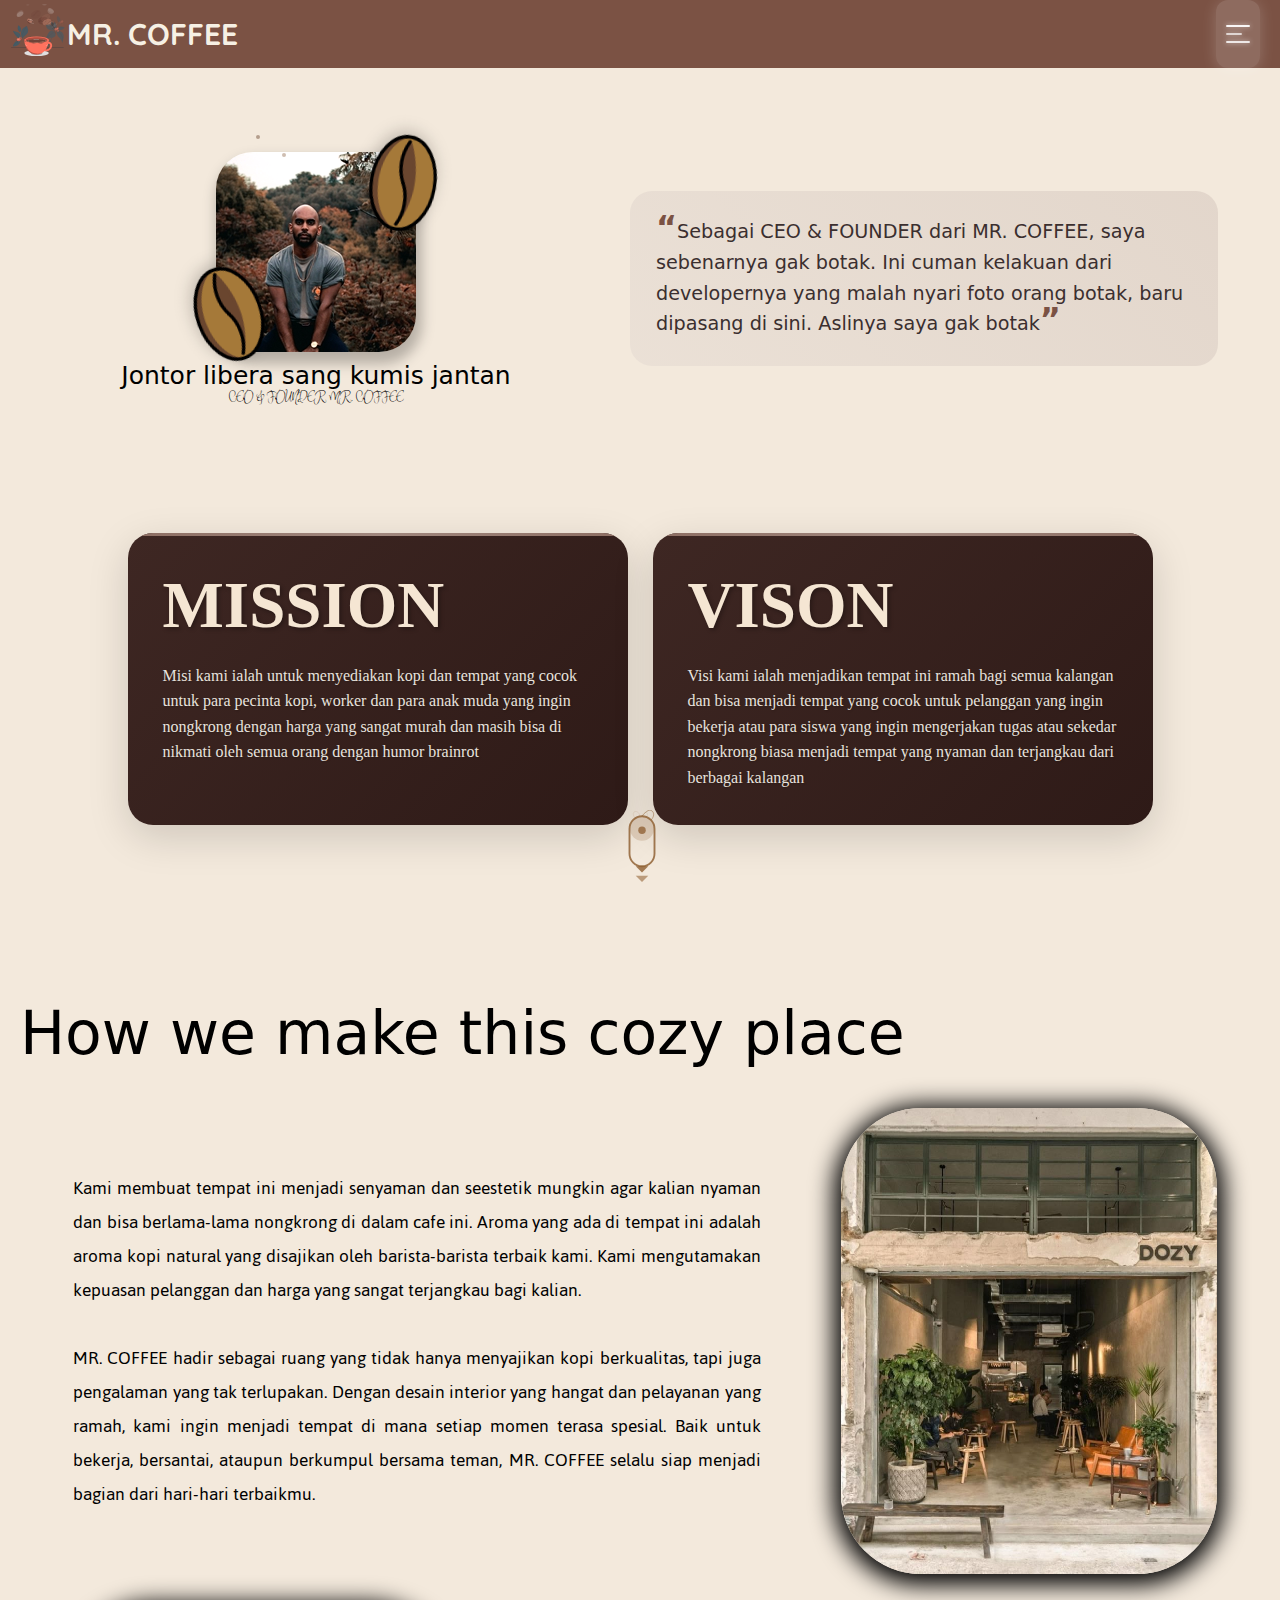
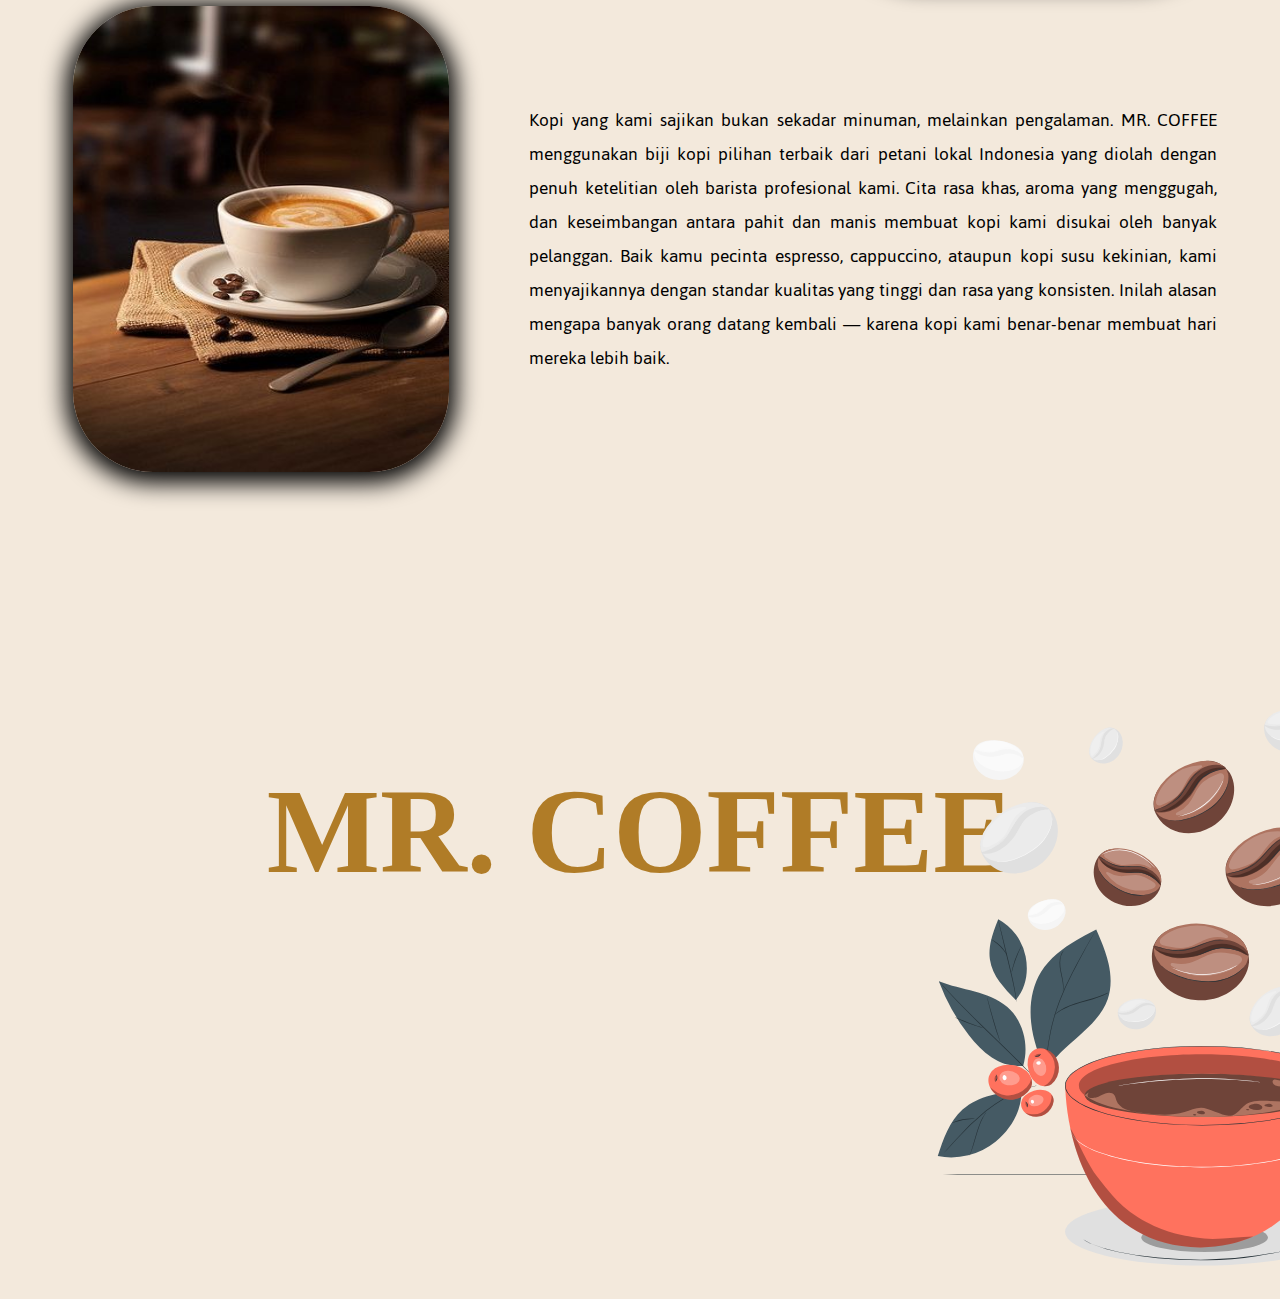
<file: pages/about.html>
<!DOCTYPE html>
<html lang="en">
	<head>
		<meta charset="UTF-8" />
		<meta name="viewport" content="width=device-width, initial-scale=1.0" />
		<title>MR. COFFEE</title>
		<link
			rel="shortcut icon"
			href="../assets/coffee-bean-animate.svg"
			type="image/x-icon"
		/>
		<link rel="stylesheet" href="../style.css" />
		<link rel="stylesheet" href="../styles/introducing.css" />
	</head>

	<body>
		<nav>
			<div class="navLeft quicksand-bolder">
				<img src="../assets/coffee-bean-animate.svg" alt="coffee icon" />
				<h1>MR. COFFEE</h1>
			</div>
			<div id="navButton" class="navRight">
				<div class="show"></div>
				<div class="show middle"></div>
				<div class="show"></div>
			</div>
			<div id="content" class="navList close">
				<div>
					<ul>
						<li><a href="../index.html">home</a></li>
						<li><a href="rewards.html">rewards</a></li>
						<li><a href="about.html">about</a></li>
						<li><a href="menu.html">menu</a></li>
						<li><a href="order.html">order</a></li>
					</ul>
				</div>
			</div>
		</nav>

		<section class="about">
			<div class="intro">
				<div class="introducing">
					<div class="imageAndBean">
						<img
							class="bean bean-top"
							src="../assets/background-Icon.svg"
							alt="coffee bean you dumbass"
						/>
						<img
							class="botak"
							src="../assets/male20161086336120057.jpg"
							alt="si botak JPG"
						/>
						<img
							class="bean bean-bottom"
							src="../assets/background-Icon.svg"
							alt="coffee bean you dumbass"
						/>
					</div>
					<h1 class="irish-grover-regular">Jontor libera sang kumis jantan</h1>
					<p class="inspiration-regular">CEO & FOUNDER MR. COFFEE</p>
				</div>

				<div class="quote">
					<p class="irish-grover-regular">
						<span>“</span>Sebagai CEO & FOUNDER dari MR. COFFEE, saya sebenarnya
						gak botak. Ini cuman kelakuan dari developernya yang malah nyari
						foto orang botak, baru dipasang di sini. Aslinya saya gak botak<span
							>”</span
						>
					</p>
				</div>

				<div class="visionMission">
					<div class="mission">
						<h1>MISSION</h1>
						<p>
							Misi kami ialah untuk menyediakan kopi dan tempat yang cocok untuk
							para pecinta kopi, worker dan para anak muda yang ingin nongkrong
							dengan harga yang sangat murah dan masih bisa di nikmati oleh
							semua orang dengan humor brainrot
						</p>
					</div>

					<div class="vision">
						<h1>VISON</h1>
						<p>
							Visi kami ialah menjadikan tempat ini ramah bagi semua kalangan
							dan bisa menjadi tempat yang cocok untuk pelanggan yang ingin
							bekerja atau para siswa yang ingin mengerjakan tugas atau sekedar
							nongkrong biasa menjadi tempat yang nyaman dan terjangkau dari
							berbagai kalangan
						</p>
					</div>
				</div>
			</div>
		</section>

		<object
			id="scroll-indicator"
			class="scroll-svg"
			data="../assets/scroll.svg"
			type="image/svg+xml"
		></object>
		<section class="moreAbout">
			<h1 class="irish-grover-regular">How we make this cozy place</h1>

			<div class="place">
				<p class="jaldi-regular">
					Kami membuat tempat ini menjadi senyaman dan seestetik mungkin agar
					kalian nyaman dan bisa berlama-lama nongkrong di dalam cafe ini. Aroma
					yang ada di tempat ini adalah aroma kopi natural yang disajikan oleh
					barista-barista terbaik kami. Kami mengutamakan kepuasan pelanggan dan
					harga yang sangat terjangkau bagi kalian. <br /><br />
					MR. COFFEE hadir sebagai ruang yang tidak hanya menyajikan kopi
					berkualitas, tapi juga pengalaman yang tak terlupakan. Dengan desain
					interior yang hangat dan pelayanan yang ramah, kami ingin menjadi
					tempat di mana setiap momen terasa spesial. Baik untuk bekerja,
					bersantai, ataupun berkumpul bersama teman, MR. COFFEE selalu siap
					menjadi bagian dari hari-hari terbaikmu.
				</p>

				<img
					src='../assets/Marc Odley on Instagram_ "My kind of coffee shop ☕️⁣⁠.jpeg'
					alt="gak tau gw ini apaan foto orang gw colong"
				/>
			</div>

			<div class="coffee">
				<img
					src="../assets/ta.jpg"
					alt="to be honest i don't even know where the hell is this"
				/>
				<p class="jaldi-regular">
					Kopi yang kami sajikan bukan sekadar minuman, melainkan pengalaman.
					MR. COFFEE menggunakan biji kopi pilihan terbaik dari petani lokal
					Indonesia yang diolah dengan penuh ketelitian oleh barista profesional
					kami. Cita rasa khas, aroma yang menggugah, dan keseimbangan antara
					pahit dan manis membuat kopi kami disukai oleh banyak pelanggan. Baik
					kamu pecinta espresso, cappuccino, ataupun kopi susu kekinian, kami
					menyajikannya dengan standar kualitas yang tinggi dan rasa yang
					konsisten. Inilah alasan mengapa banyak orang datang kembali — karena
					kopi kami benar-benar membuat hari mereka lebih baik.
				</p>
			</div>
		</section>

		<footer>
			<h1>MR. COFFEE</h1>
			<img src="../assets/coffee bean-pana.svg" alt="" />
		</footer>
		<script src="../script/nav.js"></script>
	</body>
</html>
</file>
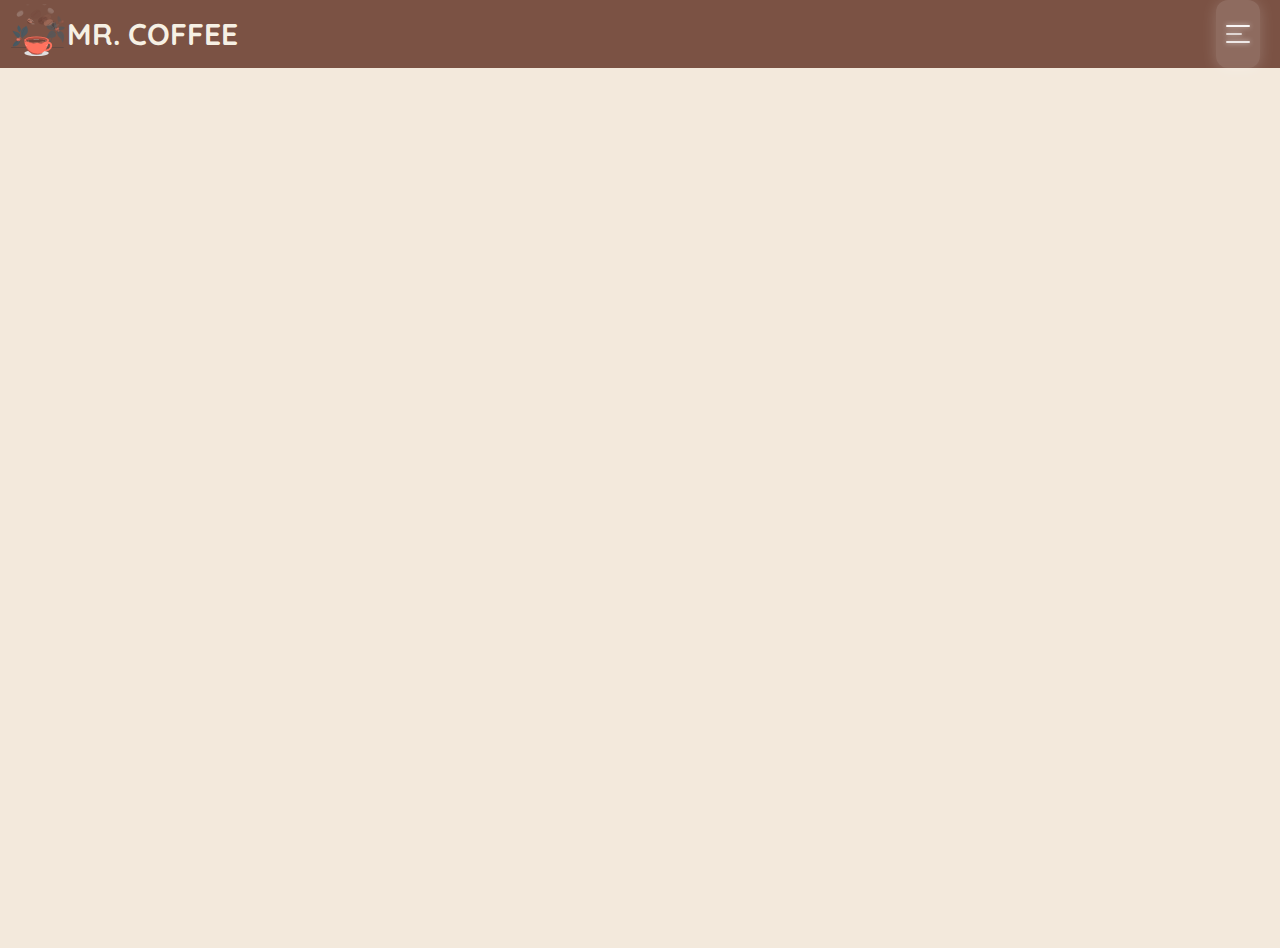
<file: pages/menu.html>
<!DOCTYPE html>
<html lang="en">

<head>
  <meta charset="UTF-8">
  <meta name="viewport" content="width=device-width, initial-scale=1.0">
  <title>about</title>
  <link rel="stylesheet" href="../style.css" />
  <link rel="stylesheet" href="../styles/menuContainer.css">
</head>

<body>
  <nav>
    <div class="navLeft quicksand-bolder">
      <img src="../assets/coffee-bean-animate.svg" alt="coffee icon" />
      <h1>MR. COFFEE</h1>
    </div>
    <div id="navButton" class="navRight">
      <div class="show"></div>
      <div class="show middle"></div>
      <div class="show"></div>
    </div>
    <div id="content" class="navList close">
      <div>
        <ul>
          <li><a href="../index.html">home</a></li>
          <li><a href="rewards.html">rewards</a></li>
          <li><a href="about.html">about</a></li>
          <li><a href="menu.html">menu</a></li>
          <li><a href="order.html">order</a></li>
        </ul>
      </div>
    </div>
  </nav>

  <section class="menuContainer irish-grover-regular">
    <div class="item-container">
      <h1 class="">MENU</h1>
      <div class="line"></div>
      <div class="drink">
        <h2>Our Drink</h2>
        <ul>
          <li>
            <span class="item-name">Assasino el Cappucino</span>
            <span class="item-category">Cappucino</span>
            <span class="item-price">Rp. 24.000</span>
          </li>
          <li>
            <span class="item-name">Cattino espressini</span>
            <span class="item-category">Espresso</span>
            <span class="item-price">Rp. 69.000</span>
          </li>
          <li>
            <span class="item-name">Linting briwiding</span>
            <span class="item-category">Brewed</span>
            <span class="item-price">Rp. 12.000</span>
          </li>
          <li>
            <span class="item-name">Botak buzzer sucipto</span>
            <span class="item-category">Espresso</span>
            <span class="item-price">Rp. 23.000</span>
          </li>
        </ul>
      </div>
      <div class="snack">
        <h2>Our Snack</h2>
        <ul>
          <li>
            <span class="item-name">Breadino crocodilo</span>
            <span class="item-category">Toast</span>
            <span class="item-price">Rp. 19.000</span>
          </li>
          <li>
            <span class="item-name">Joko Sate mojokerto</span>
            <span class="item-category">Satay</span>
            <span class="item-price">Rp. 15.000</span>
          </li>
          <li>
            <span class="item-name">Jomokers el juan</span>
            <span class="item-category">Gorengan</span>
            <span class="item-price">Rp. 69.000</span>
          </li>
        </ul>
      </div>
    </div>
  </section>

  <script src="../script/nav.js"></script>
</body>

</html>
</file>
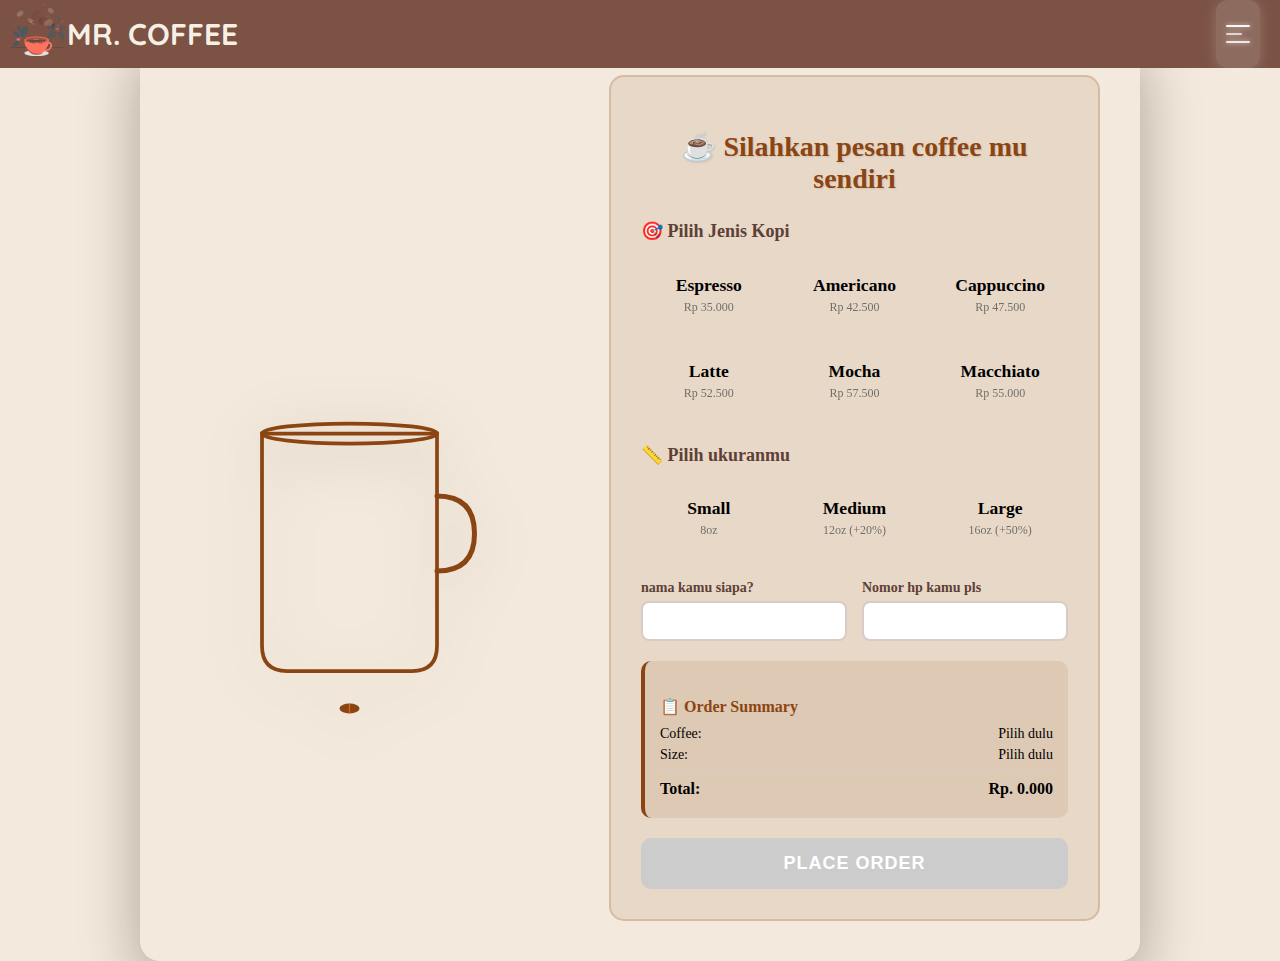
<file: pages/order.html>
<!DOCTYPE html>
<html lang="en">

<head>
  <meta charset="UTF-8">
  <meta name="viewport" content="width=device-width, initial-scale=1.0">
  <title>about</title>
  <link rel="stylesheet" href="../style.css" />
  <link rel="stylesheet" href="../styles/order.css">
</head>

<body>
  <nav>
    <div class="navLeft quicksand-bolder">
      <img src="../assets/coffee-bean-animate.svg" alt="coffee icon" />
      <h1>MR. COFFEE</h1>
    </div>
    <div id="navButton" class="navRight">
      <div class="show"></div>
      <div class="show middle"></div>
      <div class="show"></div>
    </div>
    <div id="content" class="navList close">
      <div>
        <ul>
          <li><a href="../index.html">home</a></li>
          <li><a href="rewards.html">rewards</a></li>
          <li><a href="about.html">about</a></li>
          <li><a href="menu.html">menu</a></li>
          <li><a href="order.html">order</a></li>
        </ul>
      </div>
    </div>
  </nav>
  <div class="container">
    <div class="order-container">
      <!-- Coffee Cup Builder -->
      <div class="cup-builder">
        <svg class="cup-svg" viewBox="0 0 300 400" xmlns="http://www.w3.org/2000/svg">
          <!-- Cup base -->
          <path class="cup-base" d="M 60 150 L 60 320 Q 60 340 80 340 L 180 340 Q 200 340 200 320 L 200 150 Z" />

          <!-- Cup handle -->
          <path class="cup-handle" d="M 200 200 Q 230 200 230 230 Q 230 260 200 260" />

          <!-- Coffee layers (bottom to top) -->
          <rect class="coffee-layer espresso-layer" x="65" y="300" width="130" height="35" rx="5" />
          <rect class="coffee-layer milk-layer" x="65" y="220" width="130" height="80" rx="5" />
          <ellipse class="coffee-layer foam-layer" cx="130" cy="210" rx="65" ry="15" />

          <!-- Steam lines -->
          <path class="steam steam1" d="M 110 180 Q 115 160 110 140 Q 105 120 110 100" />
          <path class="steam steam2" d="M 130 175 Q 135 155 130 135 Q 125 115 130 95" />
          <path class="steam steam3" d="M 150 180 Q 155 160 150 140 Q 145 120 150 100" />

          <!-- Cup rim -->
          <ellipse fill="none" stroke="#8B4513" stroke-width="3" cx="130" cy="150" rx="70" ry="8" />

          <!-- Decorative coffee bean -->
          <ellipse fill="#8B4513" cx="130" cy="370" rx="8" ry="4" />
          <line stroke="#D2691E" stroke-width="1" x1="130" y1="366" x2="130" y2="374" />
        </svg>
      </div>

      <!-- Order Form -->
      <div class="order-form">
        <h2>☕ Silahkan pesan coffee mu sendiri</h2>

        <!-- Coffee Type Selection -->
        <div class="form-section">
          <h3>🎯 Pilih Jenis Kopi</h3>
          <div class="option-grid">
            <label class="option-btn">
              <input type="radio" name="coffeeType" value="espresso" data-price="35000">
              <strong>Espresso</strong>
              <span class="price">Rp 35.000</span>
            </label>
            <label class="option-btn">
              <input type="radio" name="coffeeType" value="americano" data-price="42500">
              <strong>Americano</strong>
              <span class="price">Rp 42.500</span>
            </label>
            <label class="option-btn">
              <input type="radio" name="coffeeType" value="cappuccino" data-price="47500">
              <strong>Cappuccino</strong>
              <span class="price">Rp 47.500</span>
            </label>
            <label class="option-btn">
              <input type="radio" name="coffeeType" value="latte" data-price="52500">
              <strong>Latte</strong>
              <span class="price">Rp 52.500</span>
            </label>
            <label class="option-btn">
              <input type="radio" name="coffeeType" value="mocha" data-price="57500">
              <strong>Mocha</strong>
              <span class="price">Rp 57.500</span>
            </label>
            <label class="option-btn">
              <input type="radio" name="coffeeType" value="macchiato" data-price="55000">
              <strong>Macchiato</strong>
              <span class="price">Rp 55.000</span>
            </label>
          </div>
        </div>

        <!-- Size Selection (unchanged) -->
        <div class="form-section">
          <h3>📏 Pilih ukuranmu</h3>
          <div class="option-grid size-options">
            <label class="option-btn">
              <input type="radio" name="coffeeSize" value="small" data-multiplier="1">
              <strong>Small</strong>
              <span class="price">8oz</span>
            </label>
            <label class="option-btn">
              <input type="radio" name="coffeeSize" value="medium" data-multiplier="1.2">
              <strong>Medium</strong>
              <span class="price">12oz (+20%)</span>
            </label>
            <label class="option-btn">
              <input type="radio" name="coffeeSize" value="large" data-multiplier="1.5">
              <strong>Large</strong>
              <span class="price">16oz (+50%)</span>
            </label>
          </div>
        </div> <!-- Customer Information -->

        <div class="customer-info">
          <div class="input-group">
            <label for="customerName">nama kamu siapa?</label>
            <input type="text" id="customerName" required>
          </div>
          <div class="input-group">
            <label for="phoneNumber">Nomor hp kamu pls</label>
            <input type="tel" id="phoneNumber" required>
          </div>
        </div>

        <!-- Order Summary -->
        <div class="order-summary">
          <h4>📋 Order Summary</h4>
          <div class="summary-item">
            <span>Coffee:</span>
            <span id="selectedCoffee">Pilih dulu</span>
          </div>
          <div class="summary-item">
            <span>Size:</span>
            <span id="selectedSize">Pilih dulu</span>
          </div>
          <div class="summary-item total">
            <span>Total:</span>
            <span id="totalPrice">Rp. 0.000</span>
          </div>
        </div>

        <button class="place-order-btn" id="placeOrderBtn" disabled>
          Place Order
        </button>
      </div>
    </div>

    <!-- Success Modal -->
    <div class="order-success" id="successModal">
      <div class="success-content">
        <div class="success-icon">✅</div>
        <h2>Order Placed Successfully!</h2>
        <p>Kami sedang buat kopi dengan ekstra meme dan sarkas</p>
        <p><strong>Estimated time: 5-8 minutes</strong></p>
        <p>Kami akan chat atau memanggilmu jika kami udah tutup ya makasih</p>
      </div>
    </div>
  </div>

  <script src="../script/nav.js"></script>
  <script src="../script/order.js"></script>
</body>

</html>
</file>
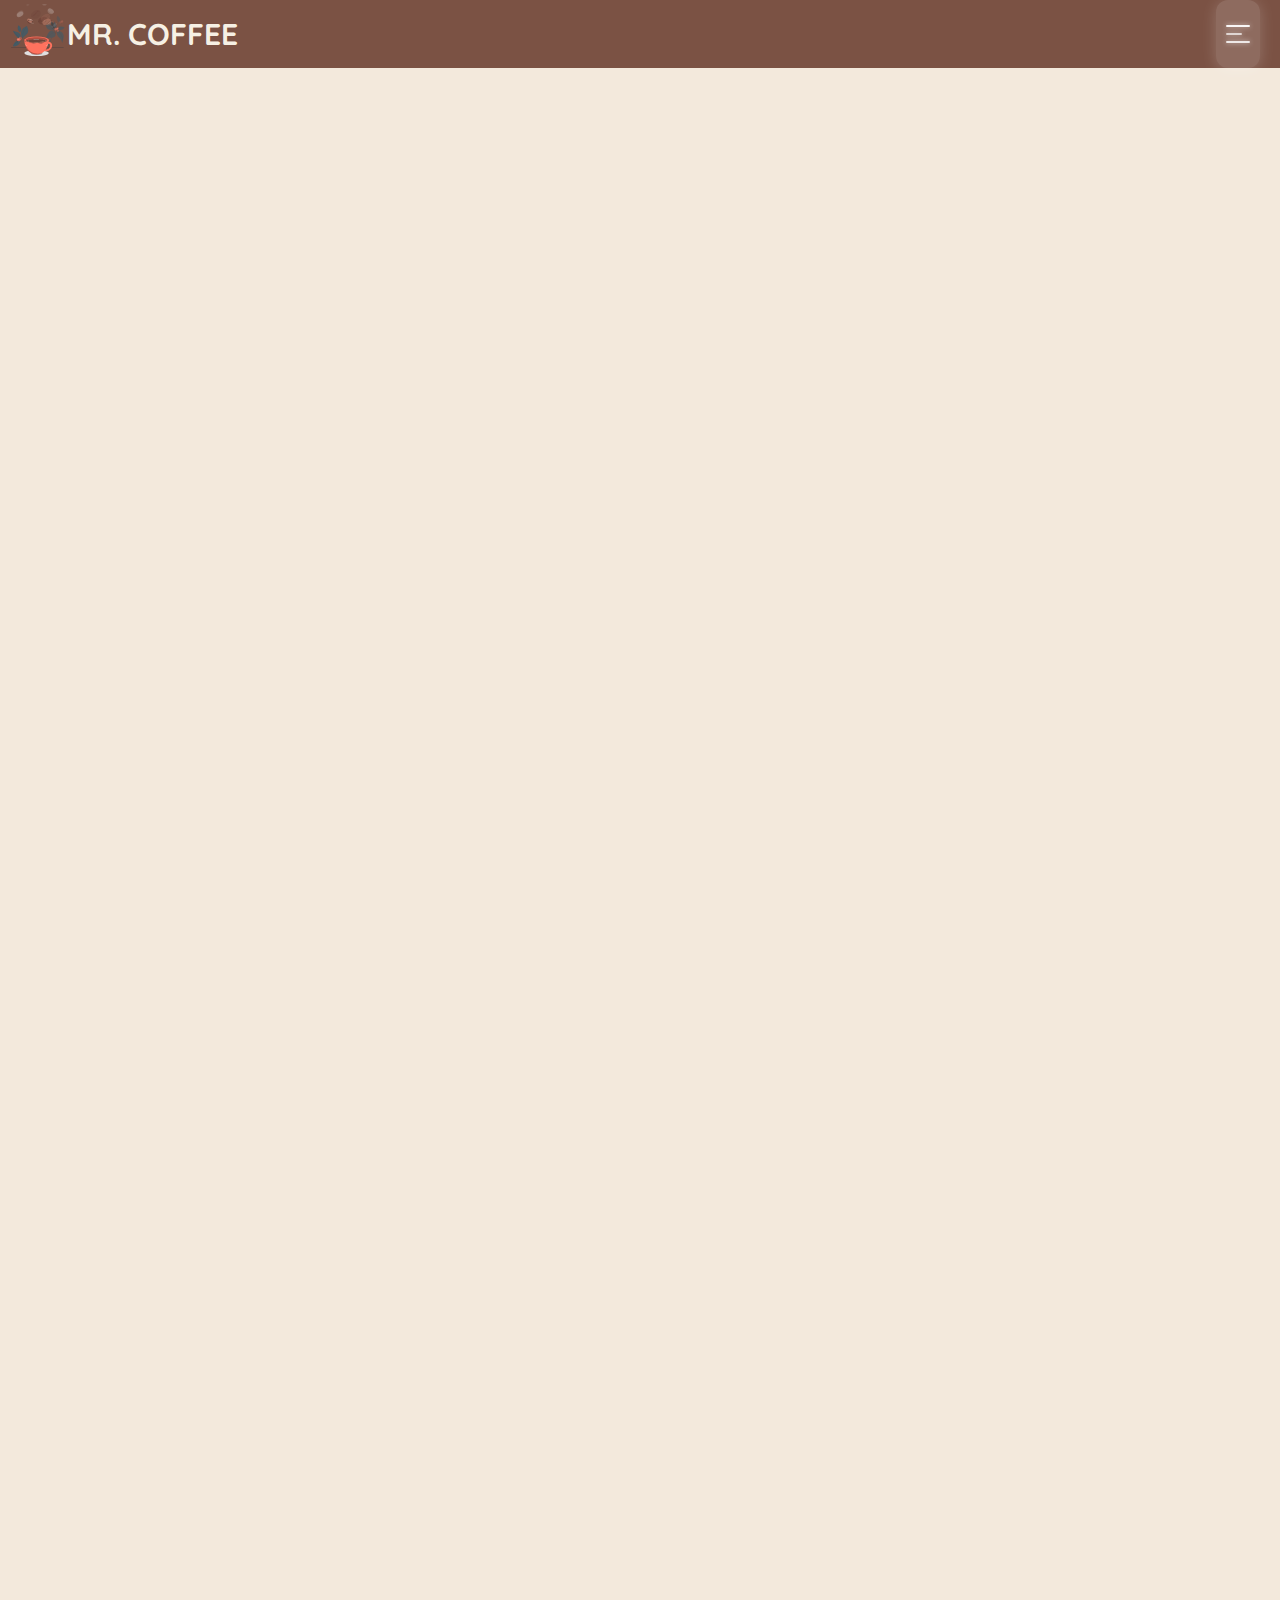
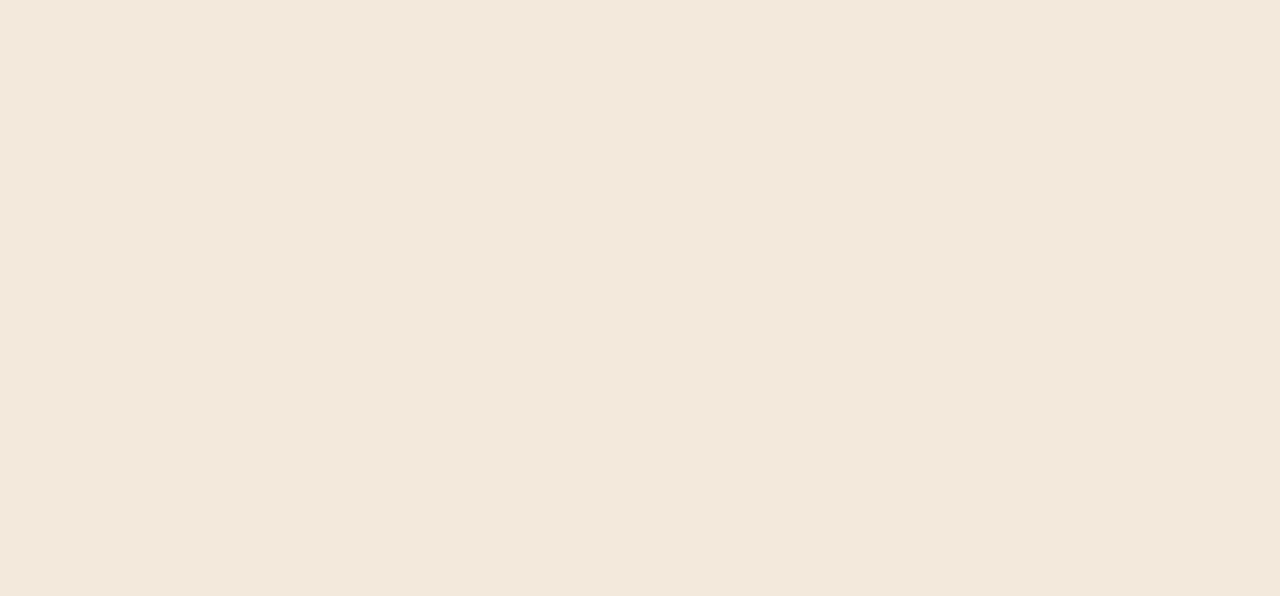
<file: pages/rewards.html>
<!DOCTYPE html>
<html lang="en">
	<head>
		<meta charset="UTF-8" />
		<meta name="viewport" content="width=device-width, initial-scale=1.0" />
		<title>MR. COFFEE</title>
		<link
			rel="shortcut icon"
			href="../assets/coffee-bean-animate.svg"
			type="image/x-icon"
		/>
		<link rel="stylesheet" href="../style.css" />
		<link rel="stylesheet" href="../styles/promoteApp.css" />
	</head>

	<body>
		<nav>
			<div class="navLeft quicksand-bolder">
				<img src="../assets/coffee-bean-animate.svg" alt="coffee icon" />
				<h1>MR. COFFEE</h1>
			</div>
			<div id="navButton" class="navRight">
				<div class="show"></div>
				<div class="show middle"></div>
				<div class="show"></div>
			</div>
			<div id="content" class="navList close">
				<div>
					<ul>
						<li><a href="../index.html">home</a></li>
						<li><a href="rewards.html">rewards</a></li>
						<li><a href="about.html">about</a></li>
						<li><a href="menu.html">menu</a></li>
						<li><a href="order.html">order</a></li>
					</ul>
				</div>
			</div>
		</nav>

		<section class="promoteApp">
			<div class="promotionApp irish-grover-regular">
				<h2>Can’t visit us offline? Then do it online</h2>
				<h1 class="quicksand-700">MR. COFFEE BRAINROT</h1>
				<h3>get our app on</h3>
				<div class="buttonDownload">
					<button id="downloadButton" class="irish-grover-regular">
						DOWNLOAD NOW
					</button>
					<a href="#promotions">
						<button class="irish-grover-regular">SEE OUR PROMOS</button>
					</a>
				</div>
			</div>

			<div class="mockup">
				<img src="../assets/mockup.svg" alt="mockup for an iphone" />
			</div>
		</section>

		<h1 class="quicksand-700">More our promos</h1>
		<section id="promotions" class="menuPromotion">
			<div class="promotion">
				<img
					src="../assets/Unknown.jpg"
					alt="promotion image i don't know where did i got it"
				/>
				<div>
					<h1 class="irish-grover-regular">Buy 1 get 1</h1>
					<p clas="irish-grover-regular">
						Want to feel like you just got scam, no worry we got a real scam and
						no refund
					</p>
					<button id="downloadButton">Check on app</button>
				</div>
			</div>
			<div class="promotion">
				<img src="../assets/ta.jpg" alt="suspiciously steamy coffee" />
				<div>
					<h1 class="irish-grover-regular">🔥 Beli 1 Dapat 1 (Katanya)</h1>
					<p class="irish-grover-regular">
						Promo ini cuma berlaku kalau baristanya lagi baik. Semoga beruntung.
					</p>
					<button id="downloadButton">Check on app</button>
				</div>
			</div>

			<div class="promotion">
				<img
					src="../assets/The 40 Most Amazing Examples Of Coffee Foam Art.jpg"
					alt="too-good-to-be-true foam art"
				/>
				<div>
					<h1 class="irish-grover-regular">🎨 Latte Bisa Gambar</h1>
					<p class="irish-grover-regular">
						Katanya bisa request gambar... tapi hasilnya kayak awan dibanting.
					</p>
					<button id="downloadButton">Check on app</button>
				</div>
			</div>

			<div class="promotion">
				<img src="../assets/Unknown-2.jpg" alt="mysterious promo image" />
				<div>
					<h1 class="irish-grover-regular">🕵️‍♂️ Promo Rahasia</h1>
					<p class="irish-grover-regular">
						Promo ini ada… atau nggak ada. Coba aja klik. Nggak ada ruginya
						(kecuali pulsa).
					</p>
					<button id="downloadButton">Check on app</button>
				</div>
			</div>

			<div class="promotion">
				<img
					src="../assets/Making Us Laugh This Week | 12 Memes for the….jpg"
					alt="promo that feels like a meme"
				/>
				<div>
					<h1 class="irish-grover-regular">😂 Ketawa Gratis, Kopinya Nggak</h1>
					<p class="irish-grover-regular">
						Cuma di sini kamu bisa beli kopi mahal sambil lihat promo yang
						bohong.
					</p>
					<button id="downloadButton">Check on app</button>
				</div>
			</div>
			<div class="promotion">
				<img
					src="../assets/Hq720.webp"
					alt="suspiciously good looking iced coffee"
				/>
				<div>
					<h1 class="irish-grover-regular">🧊 Es Kopi Setengah Harga*</h1>
					<p class="irish-grover-regular">
						*Syarat dan ketentuan berlaku. Seperti biasanya, syaratnya nggak
						pernah jelas.
					</p>
					<button id="downloadButton">Check on app</button>
				</div>
			</div>
		</section>

		<script src="../script/nav.js"></script>
		<script src="../script/downloadApp.js"></script>
	</body>
</html>
</file>
<file: style.css>
@import url('https://fonts.googleapis.com/css2?family=Inika:wght@400;700&family=Inspiration&family=Inter:ital,opsz,wght@0,14..32,100..900;1,14..32,100..900&family=Irish+Grover&family=Jaldi:wght@400;700&family=Quicksand:wght@300..700&display=swap');

* {
  transition: all .5s ease;
  box-sizing: border-box;
}

html {
  scroll-behavior: smooth;
}

a {
  text-decoration: none;
}

body {
  background-color: #F3E9DC;
  margin: 0;
  padding-top: 48px;
}

.quicksand-300 {
  font-family: "Quicksand", sans-serif;
  font-optical-sizing: auto;
  font-weight: 300;
  font-style: normal;
}

.quicksand-700 {
  font-family: "Quicksand", sans-serif;
  font-optical-sizing: auto;
  font-weight: 700;
  font-style: normal;
}

.quicksand-bolder {
  font-family: "Quicksand", sans-serif;
  font-optical-sizing: auto;
  font-weight: bolder;
  font-style: normal;
}

.irish-grover-regular {
  font-family: "Irish Grover", system-ui;
  font-weight: 400;
  font-style: normal;
}

.inspiration-regular {
  font-family: "Inspiration", cursive;
  font-weight: 400;
  font-style: normal;
}

.inter-300 {
  font-family: "Inter", sans-serif;
  font-optical-sizing: auto;
  font-weight: 300;
  font-style: normal;
}

.inter-900 {
  font-family: "Inter", sans-serif;
  font-optical-sizing: auto;
  font-weight: 900;
  font-style: normal;
}

.jaldi-regular {
  font-family: "Jaldi", sans-serif;
  font-weight: 400;
  font-style: normal;
}

.jaldi-bold {
  font-family: "Jaldi", sans-serif;
  font-weight: 700;
  font-style: normal;
}

#blob {
  position: absolute;
  top: 0;
  left: 0;
  width: 400px;
  height: 400px;
  z-index: -1;
  opacity: 0.2;
}

nav {
  background-color: #7B5244;
  width: 100vw;
  height: 68px;
  cursor: default;
  display: flex;
  justify-content: space-between;
  position: fixed;
  top: 0;
  left: 0;
  z-index: 10000;
  user-select: none;
  -webkit-user-select: none;
  -ms-user-select: none;
}

nav img {
  width: 55px;
  margin-bottom: 5px;
}

.navLeft {
  display: flex;
  align-items: center;
  justify-content: left;
  padding-left: 10px;
  height: 68px;
}

.navLeft h1 {
  font-size: 30px;
  letter-spacing: 3%;
  margin-left: 2px;
  color: #F6F0E4;
}

.navRight {
  display: flex;
  align-items: center;
  justify-content: center;
  flex-direction: column;
  gap: 2.5px;
  margin-right: 20px;
  cursor: copy;
}

/* Menu Bar Styles - Default State */
#navButton {
  cursor: pointer;
  padding: 10px;
  border-radius: 12px;
  background: rgba(255, 255, 255, 0.15);
  display: flex;
  flex-direction: column;
  justify-content: center;
  align-items: center;
  gap: 6px;
  transition: all 0.6s cubic-bezier(0.34, 1.56, 0.64, 1);
  box-shadow: 0 2px 15px rgba(255, 255, 255, 0.2);
  backdrop-filter: blur(3px);
  transform-origin: center;
}

#navButton:hover {
  background: #211503;
  box-shadow: 0 4px 20px rgba(255, 255, 255, 0.3);
  transform: scale(1.05);
}

/* Menu Bar Styles - Default State */
.show {
  width: 24px;
  height: 2px;
  background-color: white;
  border-radius: 8px;
  position: relative;
  transition: all 0.7s cubic-bezier(0.34, 1.56, 0.64, 1);
  box-shadow: 0 0 5px rgba(255, 255, 255, 0.6);
}

.show.middle {
  width: 16px;
  transition-delay: 0.05s;
  opacity: 0.8;
  transform: translateX(-4px);
}

/* Soft White Glow for Bars */
.show:nth-child(1) {
  background: rgba(255, 255, 255, 0.95);
  transition-delay: 0s;
}

.show:nth-child(2) {
  background: rgba(255, 255, 255, 0.9);
  transition-delay: 0.05s;
}

.show:nth-child(3) {
  background: rgba(255, 255, 255, 0.85);
  transition-delay: 0.1s;
}

/* Menu Bar Styles - Hide State */
.hide {
  width: 24px;
  height: 2px;
  border-radius: 8px;
  background: white;
  transition: all 0.7s cubic-bezier(0.34, 1.56, 0.64, 1);
  position: relative;
  box-shadow: 0 0 8px rgba(255, 255, 255, 0.8);
}

.hide.middle {
  width: 0;
  opacity: 0;
  transform: translateX(-30px);
}

.hide:first-child {
  transform: rotate(45deg) translate(6px, 6px);
  width: 26px;
  transition-delay: 0.1s;
}

.hide:last-child {
  transform: rotate(-45deg) translate(6px, -6px);
  width: 26px;
  transition-delay: 0.1s;
}

/* Steam Effect on Hover (enhanced) */
#navButton:hover .show:nth-child(1) {
  transform: translateY(-1px);
  box-shadow: 0 0 10px rgba(255, 255, 255, 0.8);
}

#navButton:hover .show:nth-child(2) {
  width: 20px;
  transform: translateX(-2px);
  transition-delay: 0.05s;
}

#navButton:hover .show:nth-child(3) {
  transform: translateY(1px);
  transition-delay: 0.1s;
}

/* Smooth pulsing effect */
@keyframes gentlePulse {
  0% {
    opacity: 0.7;
  }

  50% {
    opacity: 1;
  }

  100% {
    opacity: 0.7;
  }
}

/* Steam Animation (white version) */
@keyframes steamWhite {
  0% {
    opacity: 0;
    transform: translateY(0px);
  }

  40% {
    opacity: 0.8;
  }

  100% {
    opacity: 0;
    transform: translateY(-15px) translateX(5px);
  }
}

/* Steam/glow effect on hover */
#navButton:hover .show:first-child::before {
  content: "";
  position: absolute;
  top: -8px;
  left: 5px;
  width: 5px;
  height: 5px;
  border-radius: 50%;
  background-color: rgba(255, 255, 255, 0.8);
  filter: blur(2px);
  animation: steamWhite 3s infinite ease-in-out;
}

#navButton:hover .show:first-child::after {
  content: "";
  position: absolute;
  top: -10px;
  left: 15px;
  width: 4px;
  height: 4px;
  border-radius: 50%;
  background-color: rgba(255, 255, 255, 0.8);
  filter: blur(2px);
  animation: steamWhite 3.5s infinite ease-in-out 0.5s;
}

/* Transition effects when changing states */
#navButton.active {
  background: rgba(255, 255, 255, 0.3);
}

/* Extra interactive elements */
@keyframes float {

  0%,
  100% {
    transform: translateY(0);
  }

  50% {
    transform: translateY(-3px);
  }
}

#navButton:hover {
  animation: float 3s infinite ease-in-out;
}

.navList {
  position: absolute;
  left: 0px;
  top: 68px;
  width: 100%;
  overflow: hidden;
  background-color: #452D25;
}

.navList.open {
  height: 250px;
  transition: height .3s cubic-bezier(.31, -0.01, .21, 1.59);
}

.navList.close {
  height: 0px;
  transition: height .3s cubic-bezier(.55, -0.68, .25, .7)
}

.navList>div>ul {
  display: flex;
  flex-direction: column;
  gap: 10px;
}

.navList li {
  list-style: none;
  font-size: 25px;
  text-align: center;
  text-transform: capitalize;
}

.navList a {
  color: white;
  text-align: center;
  text-decoration: none;
  border-bottom: 0px solid #1D1310;
  transition: font-size 0.5s ease, border-bottom 0.5s ease;
  transition-delay: 0.3s;
}

.navList a:hover {
  border-bottom: 5px solid #1D1310;
  font-size: 35px;
  transition-delay: 0s;
  transition: font-size 0.1s ease, border-bottom 0.5s ease;
}

@media (max-width: 768px) {
  .scroll-svg {
    display: none;
  }
}
</file>
<file: styles/introducing.css>
/* * { */
/*   border: 1px solid red; */
/* } */

.about {
  overflow-x: hidden;

  .intro {
    width: 100vw;
    min-height: 100vh;
    display: flex;
    justify-content: space-evenly;
    align-items: center;
    flex-wrap: wrap;
    padding: 2rem;
    margin-bottom: 0;

    &::before,
    &::after {
      content: '';
      position: absolute;
      width: 4px;
      height: 4px;
      background: rgba(139, 109, 88, 0.6);
      border-radius: 50%;
      animation: steam1 3s infinite ease-out;
    }

    &::before {
      top: 15%;
      left: 20%;
    }

    &::after {
      left: 22%;
      top: 17%;
      animation: steam2 3.5s infinite ease-out 0.5s;
      background: rgba(160, 125, 100, 0.5);
    }

    .introducing {
      width: clamp(300px, 80vw, 600px);
      flex: 1 1 220px;
      padding: 1rem;
      box-sizing: border-box;
      text-align: center;
      animation: slideInLeft 1s ease-out;

      .imageAndBean {
        position: relative;
        animation: floatAni 3s ease-in-out infinite;
      }

      img.botak {
        border-radius: 37px;
        box-shadow: 3px 9px 12.9px 3px rgba(0, 0, 0, 0.25);
        transition: transform 0.3s ease, box-shadow 0.3s ease;
        filter: brightness(1.05) contrast(1.1);

        &:hover {
          transform: translateY(-5px);
          box-shadow: 0 20px 45px rgba(0, 0, 0, 0.2);
        }
      }

      img.bean {
        position: absolute;
        width: 120px;

        /* width: 30%; */
        z-index: 2;
        pointer-events: none;
        filter: drop-shadow(2px 4px 8px rgba(0, 0, 0, 0.2));
        transition: transform 0.3s ease;
      }

      img.bean-top {
        bottom: 55%;
        left: 55%;
        transform: rotate(190deg);
      }

      img.bean-bottom {
        top: 50%;
        right: 55%;
        transform: rotate(160deg);
      }

      object {
        object-fit: contain;
        width: 100px;
        position: absolute;
      }

      h1 {
        margin: 0;
        margin-top: 5px;
        font-size: 25px;
      }

      p {
        margin: 0;
        font-size: 13px;
      }
    }

    .quote {
      flex: 1 1 300px;
      padding: 2rem;
      box-sizing: border-box;
      /* text-align: center; */
      display: flex;
      justify-content: center;
      align-items: center;
      animation: slideInRight 1s ease-out 0.3s both;

      p {
        font-size: 1.2rem;
        line-height: 1.6;
        color: #3B2F2F;
        max-width: 600px;
        position: relative;
        padding: 1.5rem;
        border-radius: 12px;

        &::before {
          content: '';
          position: absolute;
          top: -2px;
          left: -2px;
          right: -2px;
          bottom: -2px;
          background: linear-gradient(45deg, #D7CCC8, #BCAAA4);
          border-radius: 22px;
          z-index: -1;
          opacity: 0.3;
        }


        span {
          font-size: 2rem;
          color: #7B5244;
          font-weight: bold;
          line-height: 0;
        }
      }
    }
  }

  .visionMission {
    display: flex;
    justify-content: center;
    flex-wrap: wrap;
    gap: 25px;
    margin-top: 0;
    margin-bottom: 35px;
    animation: fadeInUp 1s ease-out 0.6s both;


    .vision,
    .mission {
      background: linear-gradient(135deg, #3E2723 0%, #2E1A17 100%);
      border-radius: 25px;
      width: clamp(350px, 45%, 500px);
      min-height: 280px;
      padding: 35px;
      box-shadow: 0 12px 40px rgba(0, 0, 0, 0.15);
      transition: transform 0.3s ease, box-shadow 0.3s ease;
      position: relative;
      overflow: hidden;

      &::before {
        content: '';
        position: absolute;
        top: 0;
        left: 0;
        right: 0;
        height: 3px;
        background: linear-gradient(90deg, #8D6E63, #A1887F, #8D6E63);
      }

      &:hover {
        transform: translateY(-8px);
        box-shadow: 0 20px 60px rgba(0, 0, 0, 0.25);
      }

      h1 {
        color: #F5E6D3;
        font-size: clamp(40px, 8vw, 65px);
        margin: 0 0 20px 0;
        font-weight: 800;
        text-shadow: 2px 2px 4px rgba(0, 0, 0, 0.3);
        background-clip: text;
      }

      p {
        color: #E8E3DE;
        font-size: 16px;
        line-height: 1.6;
        font-weight: 400;
        margin: 0;
        text-shadow: 1px 1px 2px rgba(0, 0, 0, 0.2);
      }
    }


    .vision {
      animation: slideInLeft 1.5s ease both;
      animation-delay: 0.5s;
    }

    .mission {
      animation: slideInRight 1.5s ease both;
      animation-delay: 0.9s;
    }
  }
}

.scroll-svg {
  position: absolute;
  top: 90%;
  left: 47%;
}

.moreAbout {
  padding: 10px;
  padding-left: 20px;

  &>h1 {
    font-size: 60px;
  }

  .coffee,
  .place {
    display: flex;
    flex-wrap: wrap;
    justify-content: center;
    align-items: center;
    gap: 80px;
    margin-top: 2rem;
    text-align: justify;


  }

  p {
    width: 55%;
    /* height: 183px; */
    font-size: 20px;
  }

  img {
    width: 376px;
    height: 466px;
    border-radius: 80px;
    box-shadow: 0 4px 23.8px 7px rgba(0, 0, 0, 25);
  }
}

footer {
  color: #B07C27;
  font-size: 60px;
  text-align: center;
  position: relative;
  top: 200px;
  animation: scaling-fontSize .3s ease both;
  display: flex;
  align-items: center;
  justify-content: center;


  img {
    width: 634px;
    height: 617px;
    position: absolute;
    top: 0%;
    left: 70%
  }
}

@keyframes scaling-fontSize {
  from {
    font-size: 20px;
  }

  to {
    font-size: 60px;
  }
}

/* img.bean { */
/* animation: float 2s ease-in-out infinite alternate; */
/* } */

/* @keyframes float { */
/*   from { */
/*     transform: translateY(0) rotate(50deg); */
/*   } */
/**/
/*   to { */
/*     transform: translateY(-10px) rotate(55deg); */
/*   } */
/* } */

@keyframes slideInLeft {
  from {
    opacity: 0;
    transform: translateX(-50px);
  }

  to {
    opacity: 1;
    transform: translateX(0);
  }
}

@keyframes slideInRight {
  from {
    opacity: 0;
    transform: translateX(50px);
  }

  to {
    opacity: 1;
    transform: translateX(0);
  }
}

@keyframes floatAni {

  0%,
  100% {
    transform: translateY(0px);
  }

  50% {
    transform: translateY(-10px);
  }
}

@keyframes steam1 {
  0% {
    transform: translateY(0) translateX(0) rotate(0deg);
    opacity: 0.8;
    scale: 0.8;
  }

  25% {
    transform: translateY(-20px) translateX(-5px) rotate(5deg);
    opacity: 0.6;
  }

  50% {
    transform: translateY(-40px) translateX(10px) rotate(-3deg);
    opacity: 0.4;
  }

  75% {
    transform: translateY(-60px) translateX(-8px) rotate(8deg);
    opacity: 0.2;
  }

  100% {
    transform: translateY(-80px) translateX(15px) rotate(-5deg);
    opacity: 0;
    scale: 1.2;
  }
}

@keyframes steam2 {
  0% {
    transform: translateY(0) translateX(0) rotate(0deg);
    opacity: 0.7;
    scale: 0.9;
  }

  30% {
    transform: translateY(-25px) translateX(8px) rotate(-4deg);
    opacity: 0.5;
  }

  60% {
    transform: translateY(-50px) translateX(-12px) rotate(6deg);
    opacity: 0.3;
  }

  100% {
    transform: translateY(-85px) translateX(20px) rotate(-8deg);
    opacity: 0;
    scale: 1.3;
  }
}

@keyframes steam3 {
  0% {
    transform: translateY(0) translateX(0) rotate(0deg);
    opacity: 0.6;
    scale: 0.7;
  }

  20% {
    transform: translateY(-15px) translateX(-3px) rotate(3deg);
    opacity: 0.5;
  }

  40% {
    transform: translateY(-35px) translateX(6px) rotate(-5deg);
    opacity: 0.4;
  }

  70% {
    transform: translateY(-55px) translateX(-10px) rotate(7deg);
    opacity: 0.2;
  }

  100% {
    transform: translateY(-75px) translateX(12px) rotate(-4deg);
    opacity: 0;
    scale: 1.1;
  }
}
</file>
<file: styles/menuContainer.css>
.menuContainer {
  background: url("../assets/Group 15.svg");
  background-size: cover;
  background-position: center;
  background-repeat: no-repeat;
  min-height: 100vh;
  display: flex;
  justify-content: center;
  align-items: center;
  flex-direction: column;
  color: white;
  position: relative;
  overflow: hidden;

  &::before {
    content: '';
    position: absolute;
    top: 0;
    left: 0;
    width: 100%;
    height: 100%;
    background: radial-gradient(circle at 30% 70%, rgba(255, 255, 255, 0.1) 1px, transparent 1px);
    background-size: 80px 80px;
    animation: floatBackground 25s linear infinite;
    z-index: 1;
    pointer-events: none;
  }

  opacity: 0;
  animation: containerFadeIn 1.5s ease-out 0.3s forwards;

  .line {
    background-color: #2B1D1A;
    width: 99%;
    height: 5px;
    border-radius: 30px;
    position: relative;
    z-index: 2;

    transform: scaleX(0);
    animation: expandLine 1.2s ease-out 1s forwards;
    transform-origin: left;
  }

  .item-container {
    background-color: #4E342E;
    border-radius: 51px;
    padding: 2rem 3rem;
    max-width: 800px;
    width: 100%;
    position: relative;
    z-index: 2;
    box-shadow: 0 20px 40px rgba(0, 0, 0, 0.3);

    opacity: 0;
    transform: translateY(50px) scale(0.95);
    animation: containerSlideUp 1s ease-out 1.8s forwards;

    &::after {
      content: '';
      position: absolute;
      top: -2px;
      left: -2px;
      right: -2px;
      bottom: -2px;
      background: linear-gradient(45deg, rgba(255, 255, 255, 0.1), transparent, rgba(255, 255, 255, 0.1));
      border-radius: 53px;
      z-index: -1;
      opacity: 0;
      animation: glowPulse 3s ease-in-out 3s infinite alternate;
    }
  }

  h1 {
    font-size: 80px;
    margin: 0;
    text-align: center;
    text-shadow: 2px 2px 8px rgba(0, 0, 0, 0.5);

    opacity: 0;
    transform: translateY(-30px);
    animation: titleDrop 0.8s ease-out 2.5s forwards;

    text-shadow:
      2px 2px 8px rgba(0, 0, 0, 0.5),
      0 0 20px rgba(255, 255, 255, 0.2);
  }

  h2 {
    font-size: 30px;
    margin: 0;
    margin: 20px 0 10px;
    position: relative;

    opacity: 0;
    transform: translateX(-40px);
    animation: sectionSlideIn 0.6s ease-out forwards;

    &:nth-of-type(1) {
      animation-delay: 3.2s;
    }

    &:nth-of-type(2) {
      animation-delay: 4.5s;
    }

    &:nth-of-type(3) {
      animation-delay: 5.8s;
    }

    &::after {
      content: '';
      position: absolute;
      bottom: -5px;
      left: 0;
      width: 0;
      height: 2px;
      background: linear-gradient(90deg, rgba(255, 255, 255, 0.6), transparent);
      animation: underlineExpand 0.8s ease-out 0.3s forwards;
    }
  }

  ul {
    list-style: none;
    padding: 0;
    margin: 0;

    li {
      font-size: 25px;
      display: grid;
      grid-template-columns: 1.5fr 1fr auto;
      align-items: center;
      gap: 0px;
      padding: 8px 0;
      font-size: 25px;
      position: relative;

      opacity: 0;
      transform: translateX(30px);
      animation: itemSlideIn 0.5s ease-out forwards;

      transition: all 0.3s cubic-bezier(0.4, 0, 0.2, 1);

      &:hover {
        transform: translateX(8px) scale(1.02);
        text-shadow: 1px 1px 3px rgba(0, 0, 0, 0.4);

        &::before {
          opacity: 1;
        }
      }

      &::before {
        content: '';
        position: absolute;
        left: -10px;
        right: -10px;
        top: 0;
        bottom: 0;
        background: rgba(255, 255, 255, 0.1);
        border-radius: 8px;
        opacity: 0;
        transition: opacity 0.3s ease;
        z-index: -1;
      }

      span {
        white-space: nowrap;

        &.item-name {
          justify-self: start;
        }

        &.item-price {
          justify-self: end;
          font-weight: bold;
          color: #FFD700;
          text-shadow: 1px 1px 2px rgba(0, 0, 0, 0.3);
        }
      }
    }

    &:nth-of-type(1) {
      li:nth-child(1) {
        animation-delay: 3.8s;
      }

      li:nth-child(2) {
        animation-delay: 4.0s;
      }

      li:nth-child(3) {
        animation-delay: 4.2s;
      }

      li:nth-child(4) {
        animation-delay: 4.4s;
      }

      li:nth-child(5) {
        animation-delay: 4.6s;
      }
    }

    &:nth-of-type(2) {
      li:nth-child(1) {
        animation-delay: 5.1s;
      }

      li:nth-child(2) {
        animation-delay: 5.3s;
      }

      li:nth-child(3) {
        animation-delay: 5.5s;
      }

      li:nth-child(4) {
        animation-delay: 5.7s;
      }
    }

    &:nth-of-type(3) {
      li:nth-child(1) {
        animation-delay: 6.4s;
      }

      li:nth-child(2) {
        animation-delay: 6.6s;
      }

      li:nth-child(3) {
        animation-delay: 6.8s;
      }

      li:nth-child(4) {
        animation-delay: 7.0s;
      }
    }
  }
}

@keyframes floatBackground {
  0% {
    transform: translate(0, 0) rotate(0deg);
  }

  25% {
    transform: translate(-20px, -20px) rotate(1deg);
  }

  50% {
    transform: translate(20px, -10px) rotate(-1deg);
  }

  75% {
    transform: translate(-10px, 20px) rotate(0.5deg);
  }

  100% {
    transform: translate(0, 0) rotate(0deg);
  }
}

@keyframes containerFadeIn {
  0% {
    opacity: 0;
    transform: scale(0.98);
  }

  100% {
    opacity: 1;
    transform: scale(1);
  }
}

@keyframes expandLine {
  0% {
    transform: scaleX(0);
    opacity: 0;
  }

  50% {
    opacity: 1;
  }

  100% {
    transform: scaleX(1);
    opacity: 1;
  }
}

@keyframes containerSlideUp {
  0% {
    opacity: 0;
    transform: translateY(50px) scale(0.95);
  }

  100% {
    opacity: 1;
    transform: translateY(0) scale(1);
  }
}

@keyframes titleDrop {
  0% {
    opacity: 0;
    transform: translateY(-30px);
  }

  60% {
    transform: translateY(5px);
  }

  100% {
    opacity: 1;
    transform: translateY(0);
  }
}

@keyframes sectionSlideIn {
  0% {
    opacity: 0;
    transform: translateX(-40px);
  }

  100% {
    opacity: 1;
    transform: translateX(0);
  }
}

@keyframes underlineExpand {
  0% {
    width: 0;
  }

  100% {
    width: 60px;
  }
}

@keyframes itemSlideIn {
  0% {
    opacity: 0;
    transform: translateX(30px);
  }

  100% {
    opacity: 1;
    transform: translateX(0);
  }
}

@keyframes glowPulse {
  0% {
    opacity: 0;
  }

  100% {
    opacity: 0.3;
  }
}

@media (max-width: 768px) {
  .menuContainer {
    h1 {
      font-size: 60px;
    }

    h2 {
      font-size: 26px;
    }

    ul li {
      font-size: 22px;
    }

    .item-container {
      padding: 1.5rem 2rem;
    }
  }
}

@media (max-width: 480px) {
  .menuContainer {
    h1 {
      font-size: 48px;
    }

    h2 {
      font-size: 24px;
    }

    ul li {
      font-size: 20px;
    }

    .item-container {
      padding: 1rem 1.5rem;
    }
  }
}
</file>
<file: styles/order.css>
.container {
  width: 100%;
  height: 100vh;
  display: flex;
  justify-content: center;
  align-items: center;
}

.order-container {
  border-radius: 20px;
  padding: 40px;
  max-width: 1000px;
  width: 100%;
  box-shadow: 0 20px 60px rgba(0, 0, 0, 0.3);
  display: grid;
  grid-template-columns: 1fr 1fr;
  gap: 40px;
  align-items: center;
  overflow: hidden;
}

.cup-builder {
  text-align: center;

}

.cup-svg {
  width: 100%;
  max-width: 400px;
  height: 500px;
  filter: drop-shadow(0 10px 30px rgba(0, 0, 0, 0.2));
}

/* Coffee cup parts */
.cup-base {
  fill: none;
  stroke: #8B4513;
  stroke-width: 3;

}

.cup-handle {
  fill: none;
  stroke: #8B4513;
  stroke-width: 4;
  stroke-linecap: round;
  overflow: hidden;
}

.coffee-layer {
  transition: all 0.8s cubic-bezier(0.4, 0, 0.2, 1);
  transform-origin: center bottom;
}

.espresso-layer {
  fill: #3E2723;
  opacity: 0;
  transform: scaleY(0);
}

.milk-layer {
  fill: #F5F5DC;
  opacity: 0;
  transform: scaleY(0);
}

.foam-layer {
  fill: #FFFEF7;
  opacity: 0;
  transform: scaleY(0);
}

.steam {
  stroke: rgba(255, 255, 255, 0.7);
  stroke-width: 2;
  fill: none;
  opacity: 0;
  stroke-linecap: round;
}

.steam.active {
  opacity: 1;
  animation: steamRise 2s ease-in-out infinite;
}

/* Order form */
.order-form {
  background: rgba(139, 69, 19, 0.1);
  padding: 30px;
  border-radius: 15px;
  border: 2px solid rgba(139, 69, 19, 0.2);
}

.order-form h2 {
  color: #8B4513;
  font-size: 28px;
  margin-bottom: 25px;
  text-align: center;
  text-shadow: 1px 1px 2px rgba(0, 0, 0, 0.1);
}

.form-section {
  margin-bottom: 25px;
}

.form-section h3 {
  color: #5D4037;
  font-size: 18px;
  margin-bottom: 15px;
  display: flex;
  align-items: center;
  gap: 10px;
}

.option-grid {
  display: grid;
  grid-template-columns: repeat(auto-fit, minmax(120px, 1fr));
  gap: 10px;
}

.option-btn {
  display: flex;
  flex-direction: column;
  align-items: center;
  padding: 1rem;
  border: 2px solid transparent;
  border-radius: 12px;
  cursor: pointer;
  transition: all 0.2s ease;
  text-align: center;

  input[type="radio"] {
    display: none;
  }

  &:has(input:checked) {
    border-color: #6A462F;
    background-color: #f8e9dd;
  }

  strong {
    font-size: 1.1rem;
  }

  .price {
    font-size: 0.9rem;
    color: #555;
  }
}

.option-btn:hover {
  border-color: #8B4513;
  transform: translateY(-2px);
  box-shadow: 0 5px 15px rgba(139, 69, 19, 0.2);
}

.option-btn.active {
  background: #8B4513;
  color: white;
  border-color: #8B4513;
}

.option-btn .price {
  display: block;
  font-size: 12px;
  opacity: 0.8;
  margin-top: 4px;
}

.size-options .option-btn {
  font-size: 16px;
  padding: 15px 10px;
}

.customer-info {
  display: grid;
  grid-template-columns: 1fr 1fr;
  gap: 15px;
  margin: 20px 0;
}

.input-group {
  display: flex;
  flex-direction: column;
}

.input-group label {
  color: #5D4037;
  font-weight: bold;
  margin-bottom: 5px;
  font-size: 14px;
}

.input-group input {
  padding: 10px 12px;
  border: 2px solid #D7CCC8;
  border-radius: 8px;
  font-family: inherit;
  font-size: 14px;
  transition: border-color 0.3s ease;
}

.input-group input:focus {
  outline: none;
  border-color: #8B4513;
  box-shadow: 0 0 8px rgba(139, 69, 19, 0.3);
}

.order-summary {
  background: rgba(139, 69, 19, 0.1);
  padding: 15px;
  border-radius: 10px;
  margin: 20px 0;
  border-left: 4px solid #8B4513;
}

.order-summary h4 {
  color: #8B4513;
  margin-bottom: 10px;
}

.summary-item {
  display: flex;
  justify-content: space-between;
  margin-bottom: 5px;
  font-size: 14px;
}

.total {
  font-weight: bold;
  font-size: 16px;
  border-top: 1px solid #D7CCC8;
  padding-top: 8px;
  margin-top: 8px;
}

.place-order-btn {
  width: 100%;
  background: linear-gradient(135deg, #8B4513, #A0522D);
  color: white;
  border: none;
  padding: 15px 20px;
  border-radius: 10px;
  font-size: 18px;
  font-weight: bold;
  cursor: pointer;
  transition: all 0.3s ease;
  text-transform: uppercase;
  letter-spacing: 1px;
}

.place-order-btn:hover {
  background: linear-gradient(135deg, #A0522D, #8B4513);
  transform: translateY(-2px);
  box-shadow: 0 8px 25px rgba(139, 69, 19, 0.4);
}

.place-order-btn:disabled {
  background: #ccc;
  cursor: not-allowed;
  transform: none;
  box-shadow: none;
}

/* Success animation */
.order-success {
  position: fixed;
  top: 0;
  left: 0;
  width: 100%;
  height: 100%;
  background: rgba(0, 0, 0, 0.8);
  display: flex;
  justify-content: center;
  align-items: center;
  z-index: 1000;
  opacity: 0;
  visibility: hidden;
  transition: all 0.3s ease;
}

.order-success.show {
  opacity: 1;
  visibility: visible;
}

.success-content {
  background: white;
  padding: 40px;
  border-radius: 20px;
  text-align: center;
  transform: scale(0.8);
  transition: transform 0.3s ease;
}

.order-success.show .success-content {
  transform: scale(1);
}

.success-icon {
  font-size: 64px;
  color: #4CAF50;
  margin-bottom: 20px;
  animation: bounce 1s ease-in-out;
}

/* Animations */
@keyframes steamRise {
  0% {
    transform: translateY(0) scaleX(1);
    opacity: 0.7;
  }

  50% {
    transform: translateY(-10px) scaleX(1.2);
    opacity: 0.4;
  }

  100% {
    transform: translateY(-20px) scaleX(0.8);
    opacity: 0.1;
  }
}

@keyframes bounce {

  0%,
  20%,
  50%,
  80%,
  100% {
    transform: translateY(0);
  }

  40% {
    transform: translateY(-10px);
  }

  60% {
    transform: translateY(-5px);
  }
}

/* Responsive design */
@media (max-width: 768px) {
  .order-container {
    grid-template-columns: 1fr;
    gap: 30px;
    padding: 20px;
  }

  .cup-svg {
    max-width: 300px;
    height: 400px;
  }

  .customer-info {
    grid-template-columns: 1fr;
  }

  .option-grid {
    grid-template-columns: 1fr 1fr;
  }
}
</file>
<file: styles/promoteApp.css>
* {
  /* border: 1px solid red; */
}

.promoteApp {
  width: 100%;
  height: auto;
  display: flex;
  justify-content: center;
  gap: 30px;
  flex-wrap: wrap;

  .promotionApp {
    align-self: center;
    margin-left: clamp(10px, 5vw, 30px);
    width: clamp(680px, 40%, 600px);

    h1,
    h2,
    h3 {
      margin: 0
    }

    h2 {
      font-size: clamp(24px, 4.5vw, 50px);
      margin-top: 30px;
    }

    h1 {
      font-size: clamp(28px, 5vw, 50px);
      color: #6A462F;
    }

    h2,
    h1 {
      font-size: 50px;
    }

    h3 {
      font-size: clamp(20px, 4vw, 40px);
      margin-bottom: 30px;
      margin-top: 20px;
      margin-left: clamp(20px, 5vw, 50px);
    }

    .buttonDownload {
      display: flex;
      justify-content: center;
      gap: 20px;
      overflow-x: none;

      button {
        display: block;
        margin: 2rem auto;
        width: clamp(fit-content, 28vw, 280px);
        justify-self: center;
        background-color: #4E342E;
        color: #EBEBEB;
        font-size: 40px;
        border: none;
        padding: 15px;
        text-align: center;
        border-radius: 15px;
        cursor: pointer;
      }
    }
  }
}

.menuPromotion {
  display: flex;
  justify-content: space-evenly;
  padding-bottom: 10px;
  flex-wrap: wrap;

  .promotion {
    width: 234px;
    background-color: #623B34;
    color: white;
    border-radius: 10px;
    position: relative;
    height: 369px;
    margin-bottom: 20px;

    h1 {
      font-size: 20px;
      margin: 0;
      margin-left: 10px
    }

    p {
      font-size: 13px;
      margin-bottom: 10px;
      margin-left: 10px;
      width: 220px;
    }

    button {
      display: block;
      margin: 1.5rem auto;
      font-size: 13px;
      text-align: center;
      background-color: #3E2723;
      color: white;
      padding: 10px;
      border: none;
      position: absolute;
      bottom: -18px;
      left: 60px
    }

    img {
      width: 234px;
      height: 209px;
      object-fit: cover;
      border-top-right-radius: 10px;
      border-top-left-radius: 10px;
      pointer-events: none;
    }
  }
}

.promoteApp {
  opacity: 0;
  transform: translateY(50px);
  animation: sectionSlideIn 1.2s ease-out forwards;
}

.promotionApp {
  opacity: 0;
  transform: translateX(-30px);
  animation: contentSlideIn 1s ease-out forwards 0.3s;
  transition: transform 0.3s ease;
}

.promotionApp:hover {
  transform: translateX(0) scale(1.02);
}

.mockup {
  opacity: 0;
  transform: translateX(30px) rotateY(-15deg);
  animation: mockupSlideIn 1s ease-out forwards 0.8s;
  transition: transform 0.3s ease;
}

.mockup:hover {
  transform: translateX(30px) rotateY(0deg) scale(1.05);
}

.mockup img {
  transition: all 0.3s ease;
  filter: drop-shadow(0 10px 20px rgba(0, 0, 0, 0.3));
}

.mockup:hover img {
  filter: drop-shadow(0 15px 30px rgba(0, 0, 0, 0.4));
}

/* Text Animations */
.promotionApp h1,
.promotionApp h2,
.promotionApp h3 {
  opacity: 0;
  transform: translateY(20px);
  animation: textFadeUp 0.8s ease-out forwards;
}

.promotionApp h2 {
  animation-delay: 0.5s;
  transition: transform 0.3s ease;
}

.promotionApp h2:hover {
  transform: translateX(10px);
}

.promotionApp h1 {
  animation-delay: 0.7s;
  transition: all 0.3s ease;
}

.promotionApp h1:hover {
  color: #8B5A3C;
  text-shadow: 0 2px 8px rgba(106, 70, 47, 0.4);
}

.promotionApp h3 {
  animation-delay: 0.9s;
  position: relative;
  overflow: hidden;
}

.promotionApp h3::before {
  content: '';
  position: absolute;
  top: 0;
  left: -100%;
  width: 100%;
  height: 100%;
  background: linear-gradient(90deg, transparent, rgba(255, 255, 255, 0.1), transparent);
  transition: left 0.6s ease;
}

.promotionApp h3:hover::before {
  left: 100%;
}

/* Button Animations */
.buttonDownload {
  opacity: 0;
  transform: translateY(30px);
  animation: buttonGroupSlideIn 1s ease-out forwards 1.1s;
}

.buttonDownload button,
.buttonDownload a button {
  transition: all 0.3s ease;
  position: relative;
  overflow: hidden;
}

.buttonDownload button::before,
.buttonDownload a button::before {
  content: '';
  position: absolute;
  top: 50%;
  left: 50%;
  width: 0;
  height: 0;
  background: rgba(255, 255, 255, 0.1);
  border-radius: 50%;
  transform: translate(-50%, -50%);
  transition: width 0.6s ease, height 0.6s ease;
}

.buttonDownload button:hover::before,
.buttonDownload a button:hover::before {
  width: 300px;
  height: 300px;
}

.buttonDownload button:hover,
.buttonDownload a button:hover {
  transform: translateY(-5px) scale(1.05);
  box-shadow: 0 8px 25px rgba(78, 52, 46, 0.4);
}

.buttonDownload button:active,
.buttonDownload a button:active {
  transform: translateY(-2px) scale(1.02);
}

/* Menu Promotion Section */
.menuPromotion {
  opacity: 0;
  transform: translateY(40px);
  animation: sectionSlideIn 1s ease-out forwards 0.5s;
}

.promotion {
  opacity: 0;
  transform: translateY(30px) scale(0.9);
  animation: cardSlideIn 0.8s ease-out forwards 0.7s;
  transition: all 0.4s ease;
  position: relative;
  overflow: hidden;
  cursor: pointer;
}

.promotion::before {
  content: '';
  position: absolute;
  top: 0;
  left: -100%;
  width: 100%;
  height: 100%;
  background: linear-gradient(45deg, transparent, rgba(255, 255, 255, 0.1), transparent);
  transition: left 0.8s ease;
  z-index: 1;
}

.promotion:hover::before {
  left: 100%;
}

.promotion:hover {
  transform: translateY(-8px) scale(1.05) rotateY(5deg);
  box-shadow: 0 15px 35px rgba(98, 59, 52, 0.4);
}

.promotion:active {
  transform: translateY(-4px) scale(1.02);
}

.promotion h1 {
  transition: all 0.3s ease;
  position: relative;
  z-index: 2;
}

.promotion:hover h1 {
  transform: translateX(5px);
  text-shadow: 0 2px 8px rgba(0, 0, 0, 0.3);
}

.promotion p {
  transition: all 0.3s ease;
  position: relative;
  z-index: 2;
}

.promotion:hover p {
  transform: translateX(3px);
}

.promotion button {
  transition: all 0.3s ease;
  position: relative;
  z-index: 2;
}

.promotion button:hover {
  transform: scale(1.1);
  box-shadow: 0 4px 15px rgba(62, 39, 35, 0.5);
}

.promotion img {
  transition: all 0.4s ease;
}

.promotion:hover img {
  transform: scale(1.1);
  filter: brightness(1.1) contrast(1.1);
}

/* Section Title Animation */
h1.quicksand-700 {
  opacity: 0;
  transform: translateY(20px);
  animation: titleFadeIn 0.8s ease-out forwards 1.5s;
  transition: all 0.3s ease;
}

h1.quicksand-700:hover {
  transform: translateY(-2px);
  text-shadow: 0 4px 12px rgba(106, 70, 47, 0.3);
}

/* Keyframe Animations */
@keyframes sectionSlideIn {
  0% {
    opacity: 0;
    transform: translateY(50px);
  }

  100% {
    opacity: 1;
    transform: translateY(0);
  }
}

@keyframes contentSlideIn {
  0% {
    opacity: 0;
    transform: translateX(-30px);
  }

  100% {
    opacity: 1;
    transform: translateX(0);
  }
}

@keyframes mockupSlideIn {
  0% {
    opacity: 0;
    transform: translateX(30px) rotateY(-15deg);
  }

  100% {
    opacity: 1;
    transform: translateX(30px) rotateY(-15deg);
  }
}

@keyframes textFadeUp {
  0% {
    opacity: 0;
    transform: translateY(20px);
  }

  100% {
    opacity: 1;
    transform: translateY(0);
  }
}

@keyframes buttonGroupSlideIn {
  0% {
    opacity: 0;
    transform: translateY(30px);
  }

  100% {
    opacity: 1;
    transform: translateY(0);
  }
}

@keyframes cardSlideIn {
  0% {
    opacity: 0;
    transform: translateY(30px) scale(0.9);
  }

  100% {
    opacity: 1;
    transform: translateY(0) scale(1);
  }
}

@keyframes titleFadeIn {
  0% {
    opacity: 0;
    transform: translateY(20px);
  }

  100% {
    opacity: 1;
    transform: translateY(0);
  }
}

@keyframes ripple {
  to {
    transform: scale(2);
    opacity: 0;
  }
}
</file>
